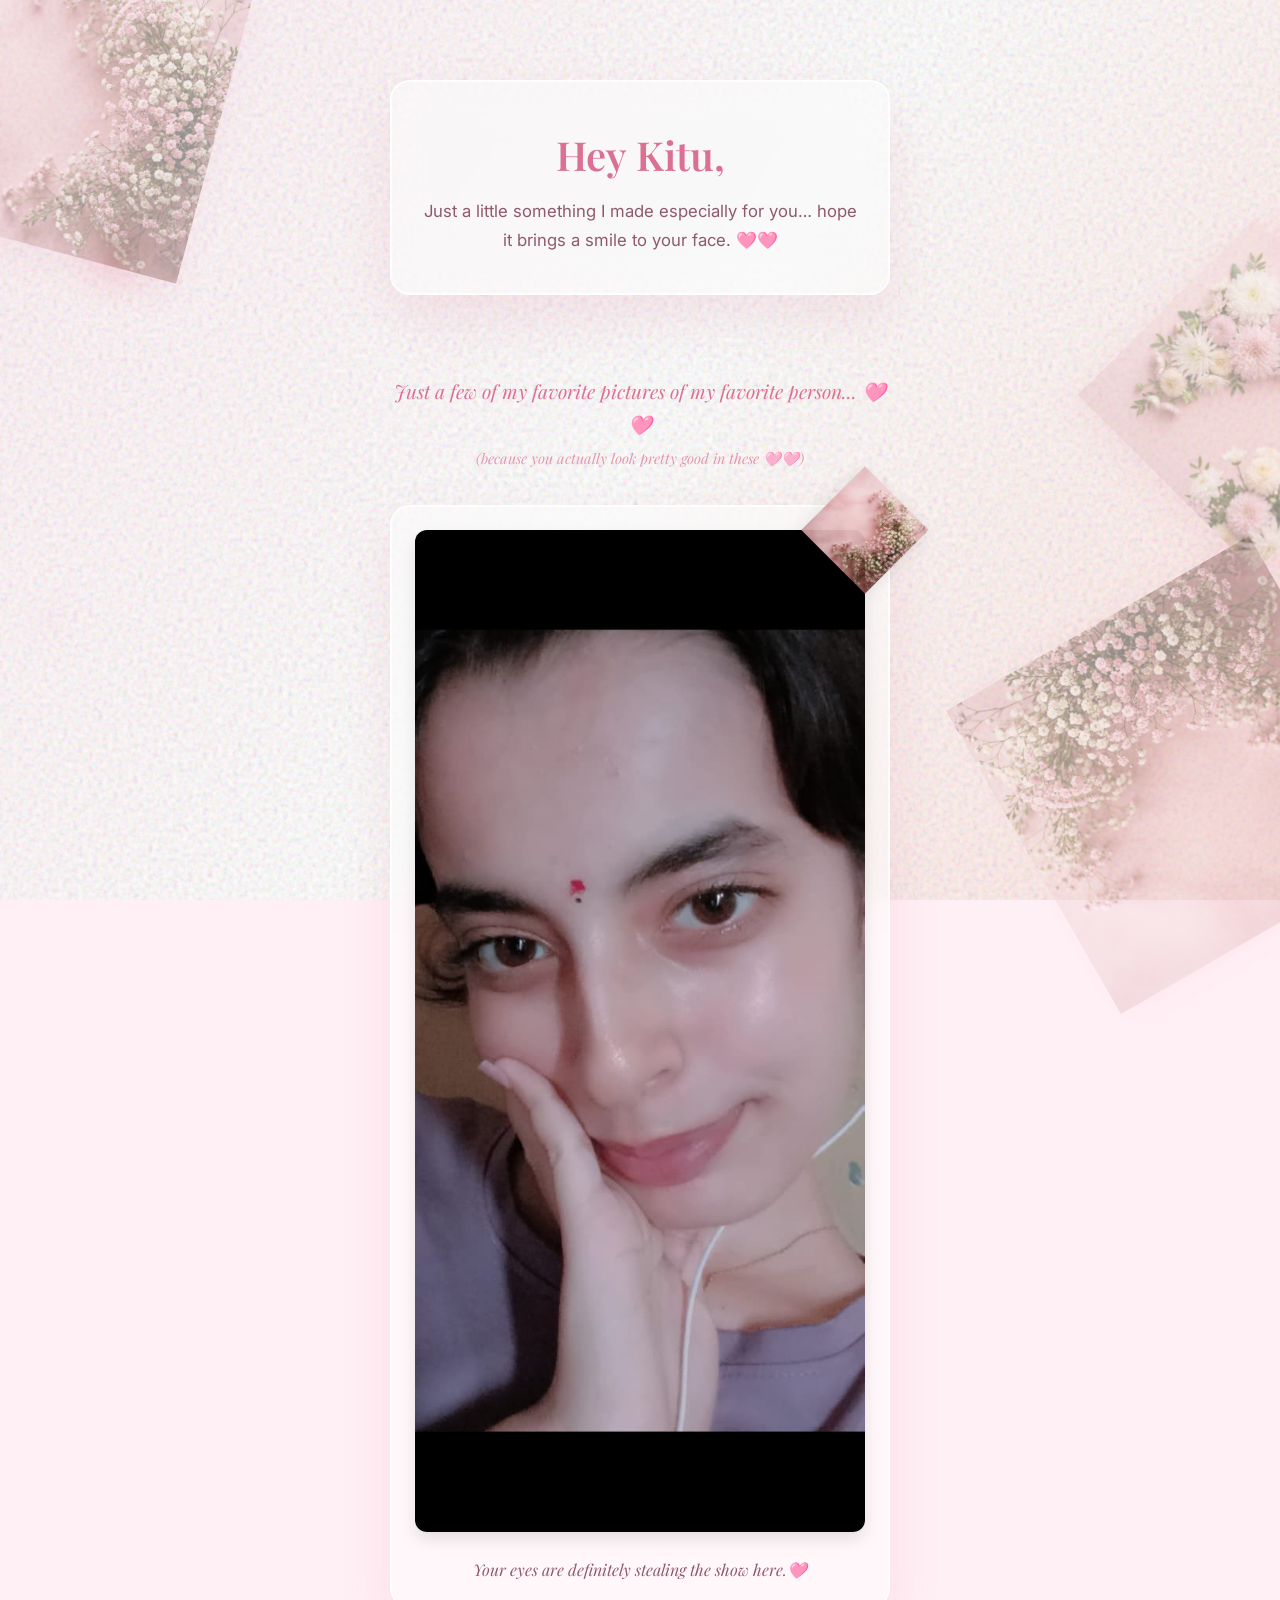
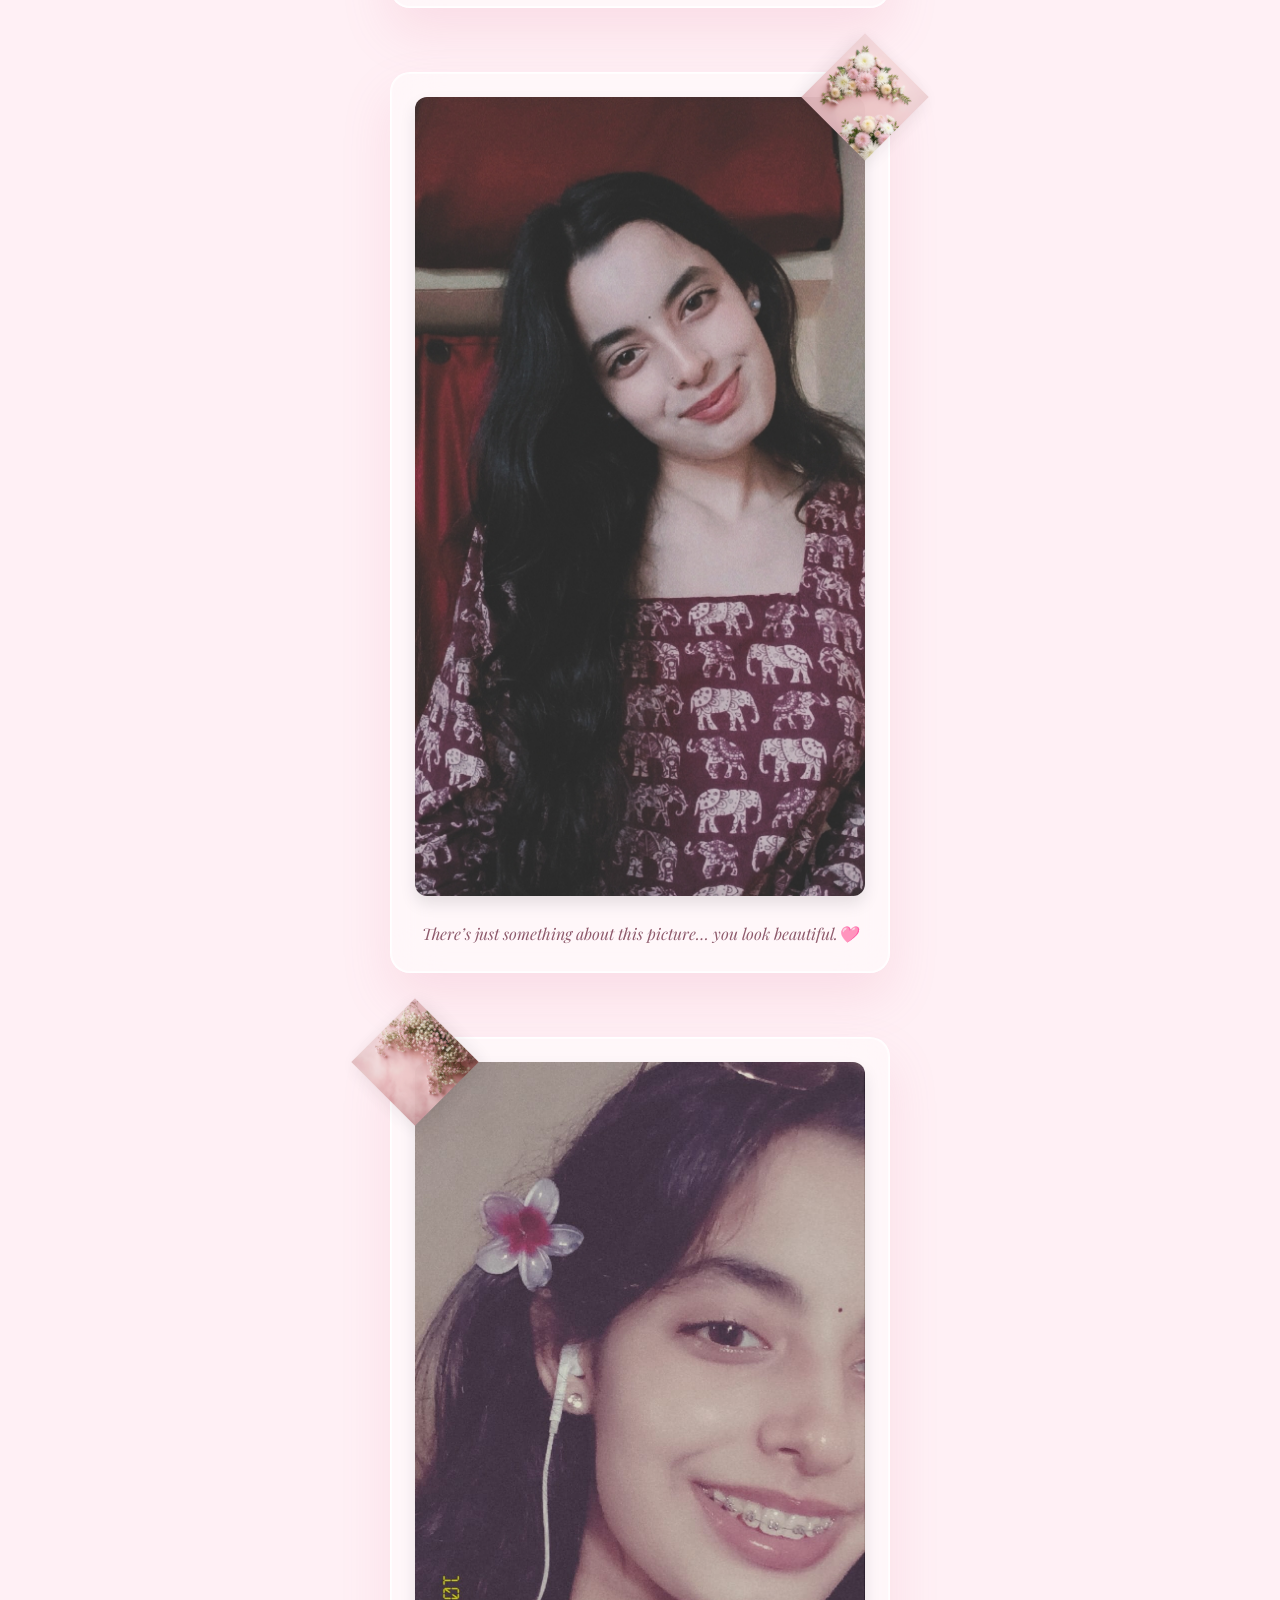
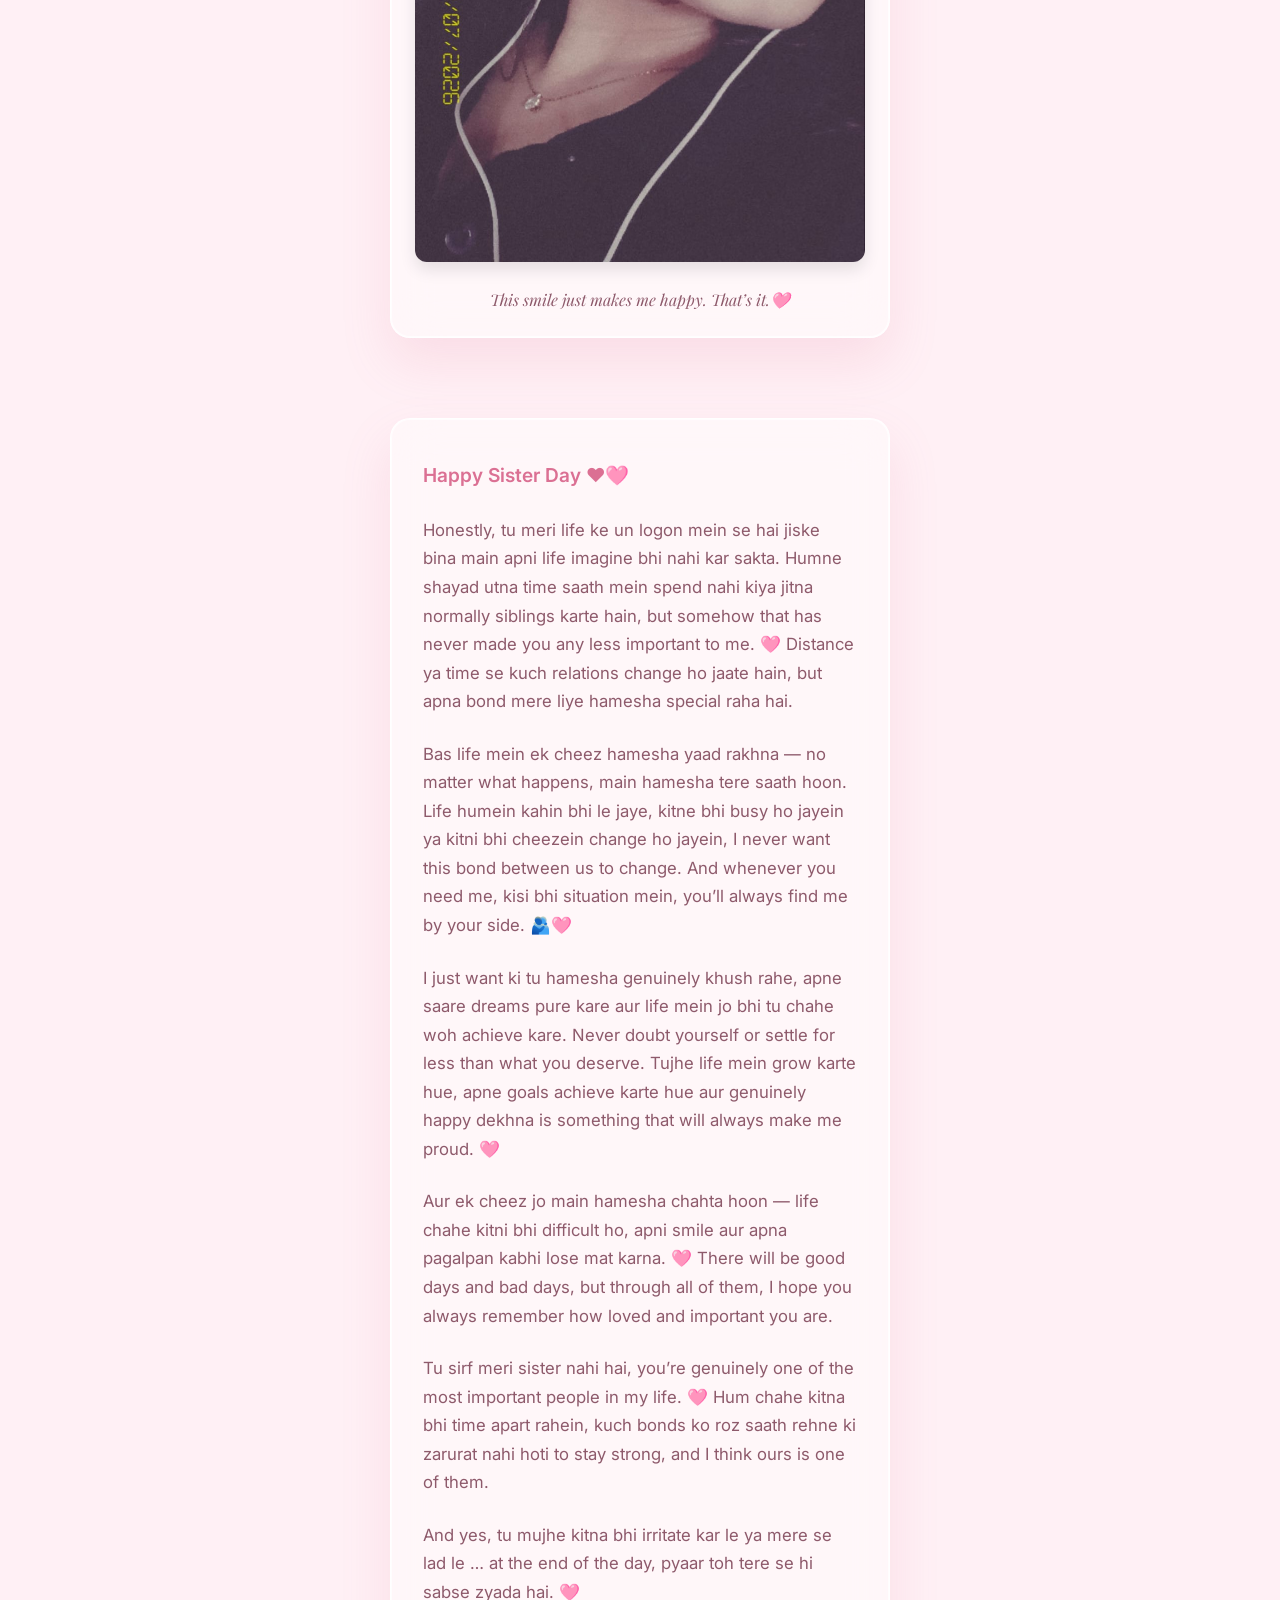
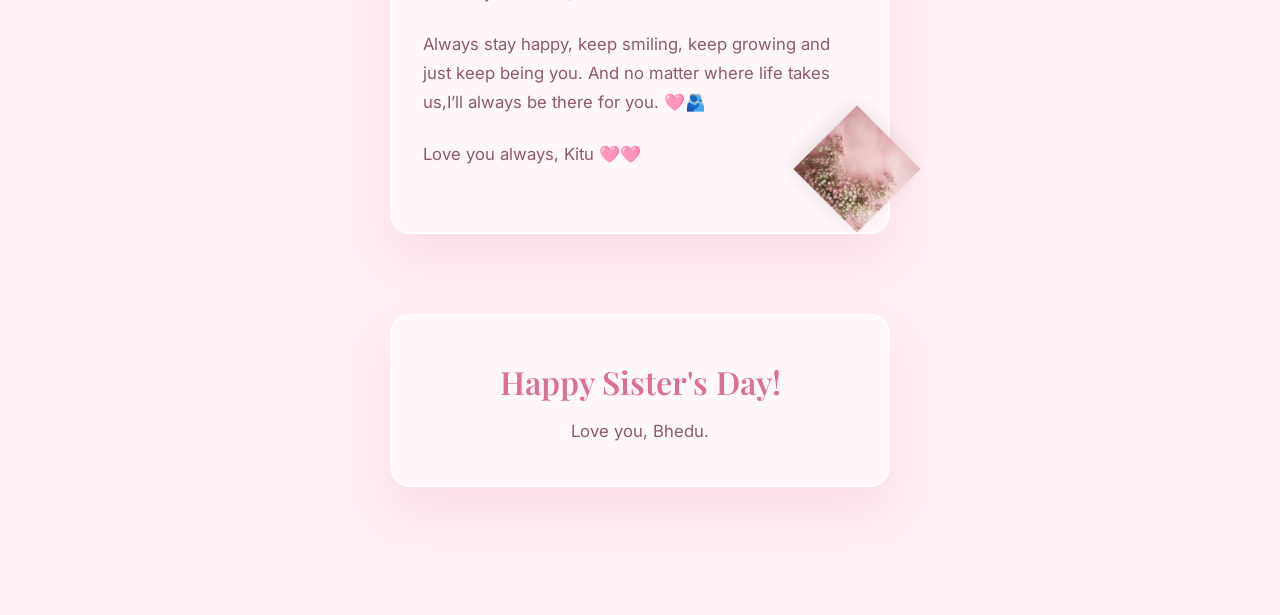
<file: index.html>
<!DOCTYPE html>
<html lang="en">
<head>
  <meta charset="UTF-8">
  <meta name="viewport" content="width=device-width, initial-scale=1.0">
  <title>For My Sister</title>
  <meta name="description" content="A beautiful greeting for Sister's Day">
  <link rel="stylesheet" href="greeting.css">
  <link rel="preconnect" href="https://fonts.googleapis.com">
  <link rel="preconnect" href="https://fonts.gstatic.com" crossorigin>
  <link href="https://fonts.googleapis.com/css2?family=Playfair+Display:ital,wght@0,400;0,600;1,400&family=Inter:wght@300;400;500&display=swap" rel="stylesheet">
</head>
<body>
  
  <!-- 3D Aesthetic Background -->
  <canvas id="bg-canvas"></canvas>
  <div class="noise-overlay"></div>
  
  <div class="overflow-wrapper">
    <!-- Floating Background Flowers -->
    <img src="assets/babys_breath.png" alt="" class="flower-deco flower-1" aria-hidden="true">
    <img src="assets/babys_breath.png" alt="" class="flower-deco flower-2" aria-hidden="true">
    <img src="assets/chrysanthemums.png" alt="" class="flower-deco flower-3" aria-hidden="true">

    <div class="container fade-in">
      <header class="section header-section card-3d reveal-item">
      <div class="card-content">
        <h1>Hey Kitu,</h1>
        <p>Just a little something I made especially for you… hope it brings a smile to your face. 🩷🩷

</p>
      </div>
    </header>

    <section class="section gallery-section">
      <p class="subtitle">Just a few of my favorite pictures of my favorite person... 🩷🩷 <br><span style="font-size: 0.9rem; opacity: 0.7;">(because you actually look pretty good in these 🩷🩷)</span></p>
      
      <div class="gallery">
        <div class="card-3d reveal-item">
          <div class="card-content">
            <figure>
              <img src="assets/memory_1.png" alt="Memory">
              <figcaption>Your eyes are definitely stealing the show here.🩷</figcaption>
            </figure>
            <img src="assets/babys_breath.png" alt="" class="flower-deco-small flower-card-top-right">
          </div>
        </div>
        
        <div class="card-3d reveal-item">
          <div class="card-content">
            <figure>
              <img src="assets/memory_2.png" alt="Memory">
              <figcaption>There’s just something about this picture… you look beautiful.🩷</figcaption>
            </figure>
            <img src="assets/chrysanthemums.png" alt="" class="flower-deco-small flower-card-top-right">
          </div>
        </div>
        
        <div class="card-3d reveal-item">
          <div class="card-content">
            <figure>
              <img src="assets/memory_3.png" alt="Memory">
              <figcaption>This smile just makes me happy. That’s it.🩷</figcaption>
            </figure>
            <img src="assets/babys_breath.png" alt="" class="flower-deco-small flower-card-top-left">
          </div>
        </div>
      </div>
    </section>

    <section class="section text-section card-3d reveal-item">
      <div class="card-content">
        <p class="bold-pink">Happy Sister Day  ❤️🩷</p>
       <p>
Honestly, tu meri life ke un logon mein se hai jiske bina main apni life imagine bhi nahi kar sakta. Humne shayad utna time saath mein spend nahi kiya jitna normally siblings karte hain, but somehow that has never made you any less important to me. 🩷 Distance ya time se kuch relations change ho jaate hain, but apna bond mere liye hamesha special raha hai.
</p>

<p>
Bas life mein ek cheez hamesha yaad rakhna — no matter what happens, main hamesha tere saath hoon. Life humein kahin bhi le jaye, kitne bhi busy ho jayein ya kitni bhi cheezein change ho jayein, I never want this bond between us to change. And whenever you need me, kisi bhi situation mein, you’ll always find me by your side. 🫂🩷
</p>

<p>
I just want ki tu hamesha genuinely khush rahe, apne saare dreams pure kare aur life mein jo bhi tu chahe woh achieve kare. Never doubt yourself or settle for less than what you deserve. Tujhe life mein grow karte hue, apne goals achieve karte hue aur genuinely happy dekhna is something that will always make me proud. 🩷
</p>

<p>
Aur ek cheez jo main hamesha chahta hoon — life chahe kitni bhi difficult ho, apni smile aur apna pagalpan kabhi lose mat karna. 🩷 There will be good days and bad days, but through all of them, I hope you always remember how loved and important you are.
</p>

<p>
Tu sirf meri sister nahi hai, you’re genuinely one of the most important people in my life. 🩷 Hum chahe kitna bhi time apart rahein, kuch bonds ko roz saath rehne ki zarurat nahi hoti to stay strong, and I think ours is one of them.
</p>

<p>
And yes, tu mujhe kitna bhi irritate kar le ya mere se lad le … at the end of the day, pyaar toh tere se hi sabse zyada hai. 🩷
</p>

<p>
Always stay happy, keep smiling, keep growing and just keep being you. And no matter where life takes us,I’ll always be there for you. 🩷🫂
</p>

<p>
Love you always, Kitu 🩷🩷
</p>

        <img src="assets/babys_breath.png" alt="" class="flower-deco-small flower-card-bottom-right">
      </div>
    </section>

    <footer class="section footer-section card-3d reveal-item">
      <div class="card-content">
        <h2>Happy Sister's Day!</h2>
        <p>Love you, Bhedu.</p>
      </div>
    </footer>
  </div>
  </div> <!-- End overflow-wrapper -->

  <script src="greeting.js"></script>
</body>
</html>
</file>
<file: greeting.css>
:root {
  --pink-light: #fff0f5; /* LavenderBlush */
  --pink-mid: #ffc0cb;   /* Pink */
  --pink-dark: #db7093;  /* PaleVioletRed */
  --text-main: #4a2831;
  --text-muted: #8e5a6b;
  --font-heading: 'Playfair Display', serif;
  --font-body: 'Inter', sans-serif;
}

* {
  margin: 0;
  padding: 0;
  box-sizing: border-box;
}

html {
  -webkit-text-size-adjust: 100%;
}

body {
  /* Soft pink gradient base */
  background-color: var(--pink-light);
  color: var(--text-main);
  font-family: var(--font-body);
  line-height: 1.7;
  padding: 3rem 1.5rem;
  min-height: 100vh;
  overflow-x: clip;
}

#bg-canvas {
  position: fixed;
  top: 0;
  left: 0;
  width: 100vw;
  height: 100dvh;
  z-index: -2;
  pointer-events: none;
}

.noise-overlay {
  position: fixed;
  inset: 0;
  background-image: url('data:image/svg+xml;utf8,<svg viewBox="0 0 200 200" xmlns="http://www.w3.org/2000/svg"><filter id="noiseFilter"><feTurbulence type="fractalNoise" baseFrequency="0.9" numOctaves="3" stitchTiles="stitch"/></filter><rect width="100%" height="100%" filter="url(%23noiseFilter)" opacity="0.3"/></svg>');
  z-index: -1;
  pointer-events: none;
}

.overflow-wrapper {
  overflow: hidden; /* Safe wrapper for horizontal scroll */
  width: 100%;
  position: relative;
}

/* Floating Decorative Flowers */
.flower-deco {
  position: fixed;
  pointer-events: none;
  z-index: 0;
  opacity: 0.4;
  filter: drop-shadow(0 15px 15px rgba(219, 112, 147, 0.2));
  animation: float 8s ease-in-out infinite;
}

.flower-1 {
  top: -50px;
  left: -80px;
  width: 300px;
  transform: rotate(15deg);
}

.flower-2 {
  bottom: -50px;
  right: -80px;
  width: 350px;
  transform: rotate(-120deg);
  animation-delay: -4s;
}

.flower-3 {
  top: 30%;
  right: -100px;
  width: 250px;
  transform: rotate(45deg);
  animation: float-alt 10s ease-in-out infinite;
}

@keyframes float {
  0% { transform: translateY(0) rotate(15deg); }
  50% { transform: translateY(-20px) rotate(10deg); }
  100% { transform: translateY(0) rotate(15deg); }
}

@keyframes float-alt {
  0% { transform: translateY(0) rotate(45deg); }
  50% { transform: translateY(-30px) rotate(35deg); }
  100% { transform: translateY(0) rotate(45deg); }
}

.container {
  max-width: 500px;
  margin: 0 auto;
  position: relative;
  z-index: 1; /* Above background flowers */
}

/* Simple fade in animation */
.fade-in {
  opacity: 0;
  animation: fadeIn 1.5s ease forwards;
}

@keyframes fadeIn {
  from { opacity: 0; transform: translateY(20px); }
  to { opacity: 1; transform: translateY(0); }
}

.section {
  margin-bottom: 5rem;
}

/* 3D Glassmorphism Cards */
.card-3d {
  background: rgba(255, 255, 255, 0.45);
  backdrop-filter: blur(24px);
  -webkit-backdrop-filter: blur(24px);
  border: 1px solid rgba(255, 255, 255, 0.9);
  border-radius: 20px;
  padding: 2.5rem 2rem;
  box-shadow: 
    0 24px 50px rgba(219, 112, 147, 0.15),
    inset 0 0 0 1px rgba(255, 255, 255, 0.7);
  transition: transform 0.1s ease-out, box-shadow 0.3s ease-out;
  position: relative;
}

/* Scroll Reveal Animations */
.reveal-item {
  opacity: 0;
  transform: translateY(40px) scale(0.98);
  transition: opacity 1.2s cubic-bezier(0.16, 1, 0.3, 1), transform 1.2s cubic-bezier(0.16, 1, 0.3, 1);
}

.reveal-item.visible {
  opacity: 1;
  transform: translateY(0) scale(1);
}

/* The glare effect on hover */
.card-3d::after {
  content: "";
  position: absolute;
  top: 0; left: 0; right: 0; bottom: 0;
  border-radius: 20px;
  background: linear-gradient(105deg, transparent 20%, rgba(255,255,255,0.7) 25%, transparent 30%);
  opacity: 0;
  transition: opacity 0.3s;
  pointer-events: none;
  transform: translateZ(1px); /* Keep glare above content slightly */
}
.card-3d:hover::after {
  opacity: 1;
}

.card-content {
  position: relative;
  z-index: 2;
}

/* Small flowers overlapping cards */
.flower-deco-small {
  position: absolute;
  width: 90px;
  opacity: 0.95;
  pointer-events: none;
  z-index: 10;
  filter: drop-shadow(0 5px 10px rgba(0,0,0,0.1));
}
.flower-card-top-right { top: -45px; right: -45px; transform: rotate(45deg); }
.flower-card-bottom-left { bottom: -45px; left: -45px; transform: rotate(-135deg); }
.flower-card-top-left { top: -45px; left: -45px; transform: rotate(-45deg); }
.flower-card-bottom-right { bottom: -45px; right: -45px; transform: rotate(135deg); }


.header-section {
  text-align: center;
  margin-top: 2rem;
}

h1, h2 {
  font-family: var(--font-heading);
  font-weight: 600;
  color: var(--pink-dark);
  margin-bottom: 0.5rem;
}

h1 { font-size: 2.5rem; }
h2 { font-size: 2rem; }

p {
  color: var(--text-muted);
  font-size: 1.05rem;
}

.bold-pink {
  color: var(--pink-dark);
  font-weight: 600;
  font-size: 1.2rem;
}

.subtitle {
  text-align: center;
  margin-bottom: 2rem;
  font-style: italic;
  font-family: var(--font-heading);
  color: var(--pink-dark);
  font-size: 1.2rem;
}

.gallery {
  display: flex;
  flex-direction: column;
  gap: 4rem;
}

.gallery .card-3d {
  padding: 1.5rem;
}

figure {
  margin: 0;
  text-align: center;
}

figure img {
  width: 100%;
  height: auto;
  border-radius: 12px;
  display: block;
  margin-bottom: 1.5rem;
  box-shadow: 0 8px 16px rgba(0,0,0,0.1); 
}

figcaption {
  font-size: 1rem;
  color: var(--text-muted);
  font-style: italic;
  font-family: var(--font-heading);
}

.text-section p {
  text-align: left;
  margin-bottom: 1.5rem;
}

.text-section p:last-child {
  margin-bottom: 0;
}

.footer-section {
  text-align: center;
}
</file>
